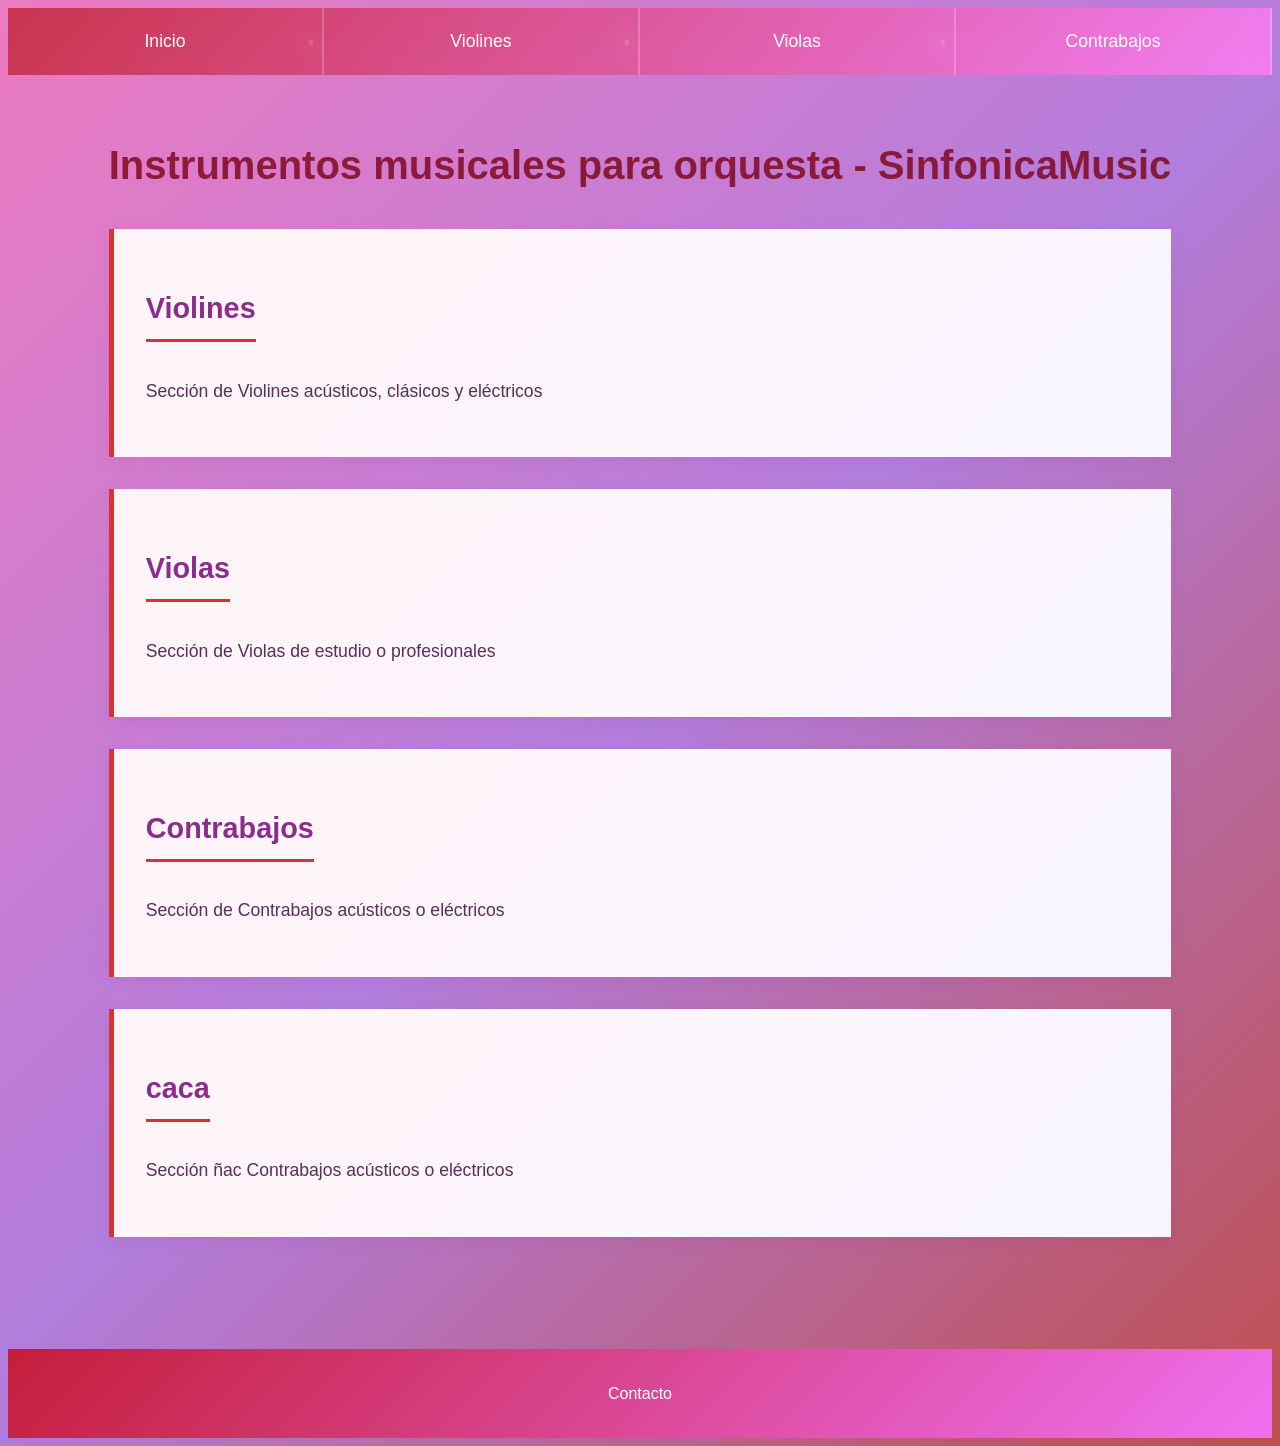
<file: index.html>
<!DOCTYPE html>
<html lang="es-ES">
<head>
    <meta charset="UTF-8">
    <link rel="stylesheet" href="estilo.css">
    <title>SinfonicaMusic-Venta de Violines, Violas y Contrabajos en Madrid</title>
    <meta name="viewport"
        content="width=device-width,initial-scale=1.0">
    <meta name="keywords" content="violines, violas, contrabajos, intrumentos musicales, tienda de música">
</head>
<body>
    <header>
            <nav>
                <ul>
                    <li><a href="index.html">Inicio</a></li>
                    <li><a href="violines.html">Violines</a></li>
                    <li><a href="violas.html">Violas</a></li>
                    <li><a href="contrabajos.html">Contrabajos</a></li>
                </ul>
            </nav>
    </header>

    <main class="Instrumentos-orquesta">
            <h1>Instrumentos musicales para orquesta - SinfonicaMusic</h1>

        <section>
            <h2>Violines</h2>
            <p>Sección de Violines acústicos, clásicos y eléctricos</p>
        </section>

        <section>
            <h2>Violas</h2>
            <p>Sección de Violas de estudio o profesionales</p>
        </section>

        <section>
            <h2>Contrabajos</h2>
            <p>Sección de Contrabajos acústicos o eléctricos</p>
        </section>

         <section>
            <h2>caca</h2>
            <p>Sección ñac Contrabajos acústicos o eléctricos</p>
        </section>
    </main>
    
    <footer>
        <a href="contacto.html">Contacto</a>
    </footer>
    </body>
    </html>
</file>
<file: estilo.css>
body {
    font-family: 'Segoe UI', Tahoma, Geneva, Verdana, sans-serif;
    line-height: 1.6;
    background: linear-gradient(135deg, #ec7bc1 0%, #a465d6d7 50%, #ac1b1bc6 100%);
    color: #5a2d5a;
    display:grid;
    grid-template-rows: auto 1fr auto;

}

nav ul {
    background: linear-gradient(135deg,  #c41e3a 0%, #f070f0 100%);
    color: white;
    text-align: center;
    padding: 32px;
    margin-top: 48px;
    display: flex;
    width: 100%;
    margin: 0 auto;
    padding: 0;
}

nav li {
    flex: 1;
    text-align: center;
    border-right: 2px solid rgba(255, 255, 255, 0.3);
}

nav a {
    color: white;
    text-decoration: none;
    font-size: 1.1rem;
    padding: 1.2rem 0;
    display: block;
    background: rgba(255, 255, 255, 0.1);
    backdrop-filter: blur(10px);
}

main {
    max-width: 1200px;
    margin: 2rem auto;
    padding: 0 2rem;
}


h1 {
    color: #7b0418cf;
    text-align: center;
    font-size: 2.5rem;
    margin-bottom: 2rem;
 
}

h2 {
    color: #8b2d8b;
    font-size: 1.8rem;
    margin-bottom: 1rem;
    padding-bottom: 0.5rem;
    border-bottom: 3px solid #d63333;
    display: inline-block;
}

section {
    background: linear-gradient(135deg, #fff5f8 0%, #f8f5ff 100%);
    margin: 2rem 0;
    padding: 2rem;
    border-left: 5px solid #d63333;
    box-shadow: 0 5px 15px rgba(139, 45, 139, 0.1);
}

section:hover {
    transform: translateX(10px);
}

p {
    color: #5a2d5a;
    font-size: 1.1rem;
    line-height: 1.8;
}

footer {
    background: linear-gradient(135deg, #c41e3a 0%, #f070f0 100%);
    color: white;
    text-align: center;
    padding: 32px;
    margin-top: 48px;
}
footer a {
    color:white;
    text-decoration: none;
}

footer a:hover {
    background: rgba(255, 255, 255, 0.3);
    box-shadow: 0 5px 20px rgba(255, 255, 255, 0.3);
}
</file>
